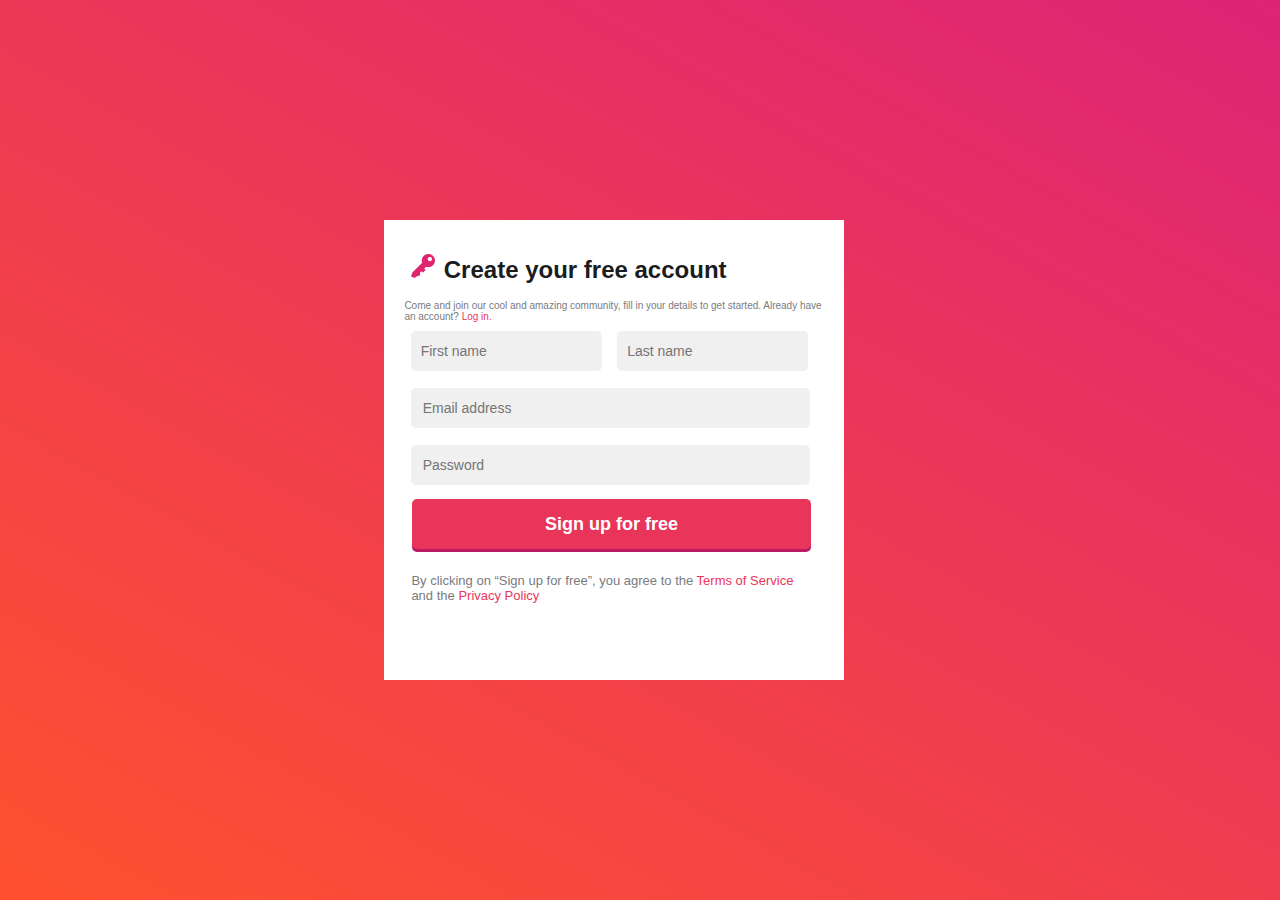
<file: index.html>
<!DOCTYPE html>
<html lang="en">
<head>
    <meta charset="UTF-8">
    <meta name="viewport" content="width=device-width, initial-scale=1.0">
    <meta http-equiv="X-UA-Compatible" content="ie=edge">
    <link rel="shortcut icon" href="favicon.ico" type="image/x-icon">
    <link rel="stylesheet" href="css/normalize.css">
    <link rel="stylesheet" href="css/styles.css">
    <title>Daily Form</title>
</head>
<body>
    <form action="" method="POST" class="form">
        <div class="form__header">
            <div class="info">
                <img src="img/sign_up_icon.png" alt="clue" class="header__img">
                <h1 class="header_title">Create your free account</h1><br>
                <span class="header__subtitle">Come and join our cool and amazing community, fill in your details
                to get started. Already have an account? <a class="header__link" href="#">Log in.</a></span>
            </div>
        </div>
        <div class="name">
            <input class="name__input" type="text" placeholder="First name">
            <input class="name__input" type="text" placeholder="Last name">
        </div>
        <div class="login">
            <input class="login__input" type="email" placeholder="Email address">
            <input class="login__input" type="password" placeholder="Password">
        </div>
        <button type="submit" class="btn">Sign up for free</button>
        <span class="subsubtitle">By clicking on “Sign up for free”, you agree to the <a class="header__link">Terms of Service</a> and the <a class="header__link">Privacy Policy</a></span>
    </form>
</body>
</html>
</file>
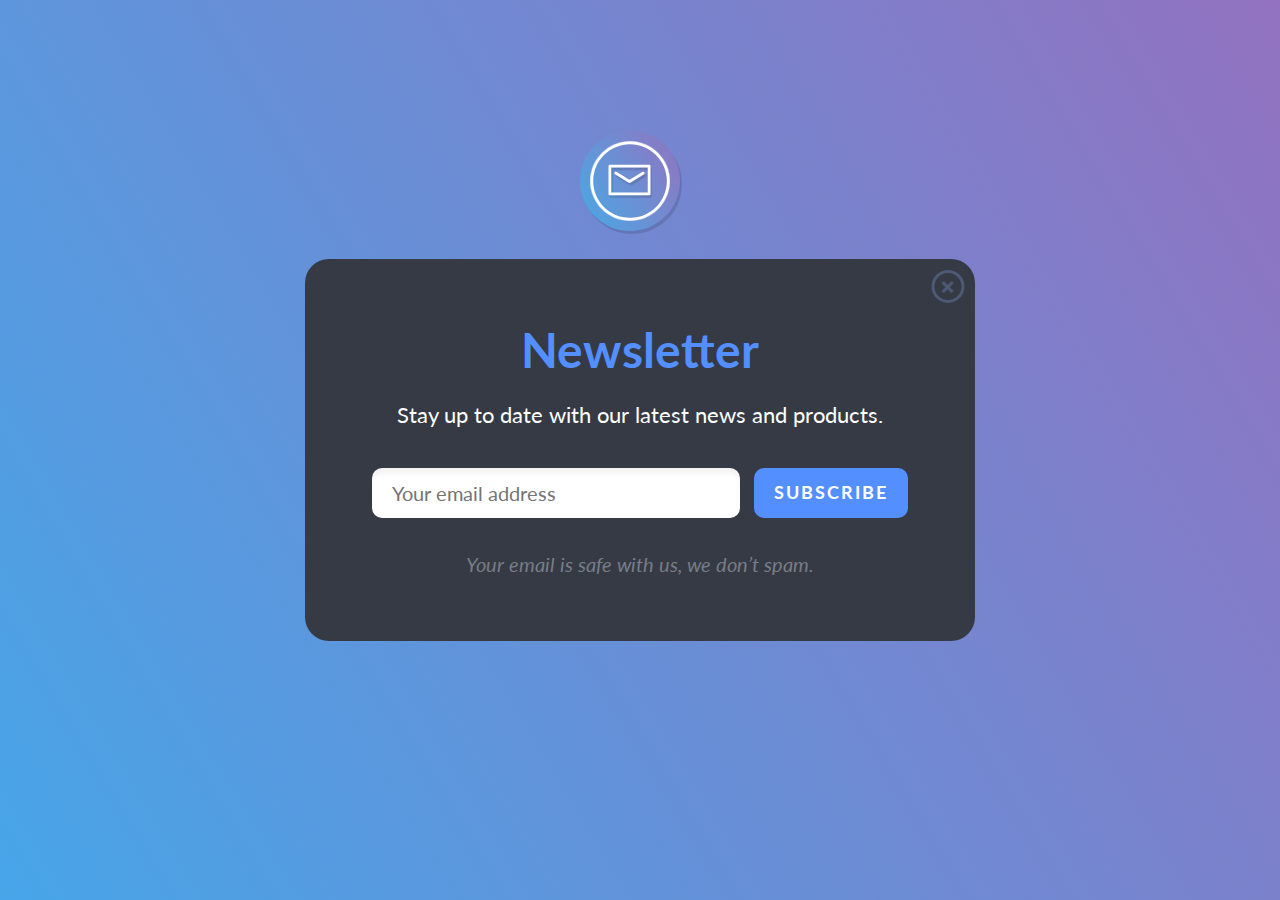
<file: index2.html>
<!DOCTYPE html>
<html lang="en">
<head>
    <meta charset="UTF-8">
    <meta name="viewport" content="width=device-width, initial-scale=1.0">
    <meta http-equiv="X-UA-Compatible" content="ie=edge">
    <link rel="shortcut icon" href="favicon.ico" type="image/x-icon">
    <link rel="stylesheet" href="css/normalize.css">
    <link rel="stylesheet" href="css/styles2.css">
    <title>Newsletter</title>
</head>
<body>

    <div class="container">
        <div class="logo"></div>
        <div class="cancel"></div>
        <h1 class="title">Newsletter</h1>
        <h3 class="subtitle">Stay up to date with our latest news and products.</h3>
        <div class="email">
            <input class="input" type="email" placeholder="Your email address" required validate>
            <button class="btn" type="submit">Subscribe</button>
        </div>
        <p class="notice">Your email is safe with us, we don’t spam.</p>
    </div>
    
</body>
</html>
</file>
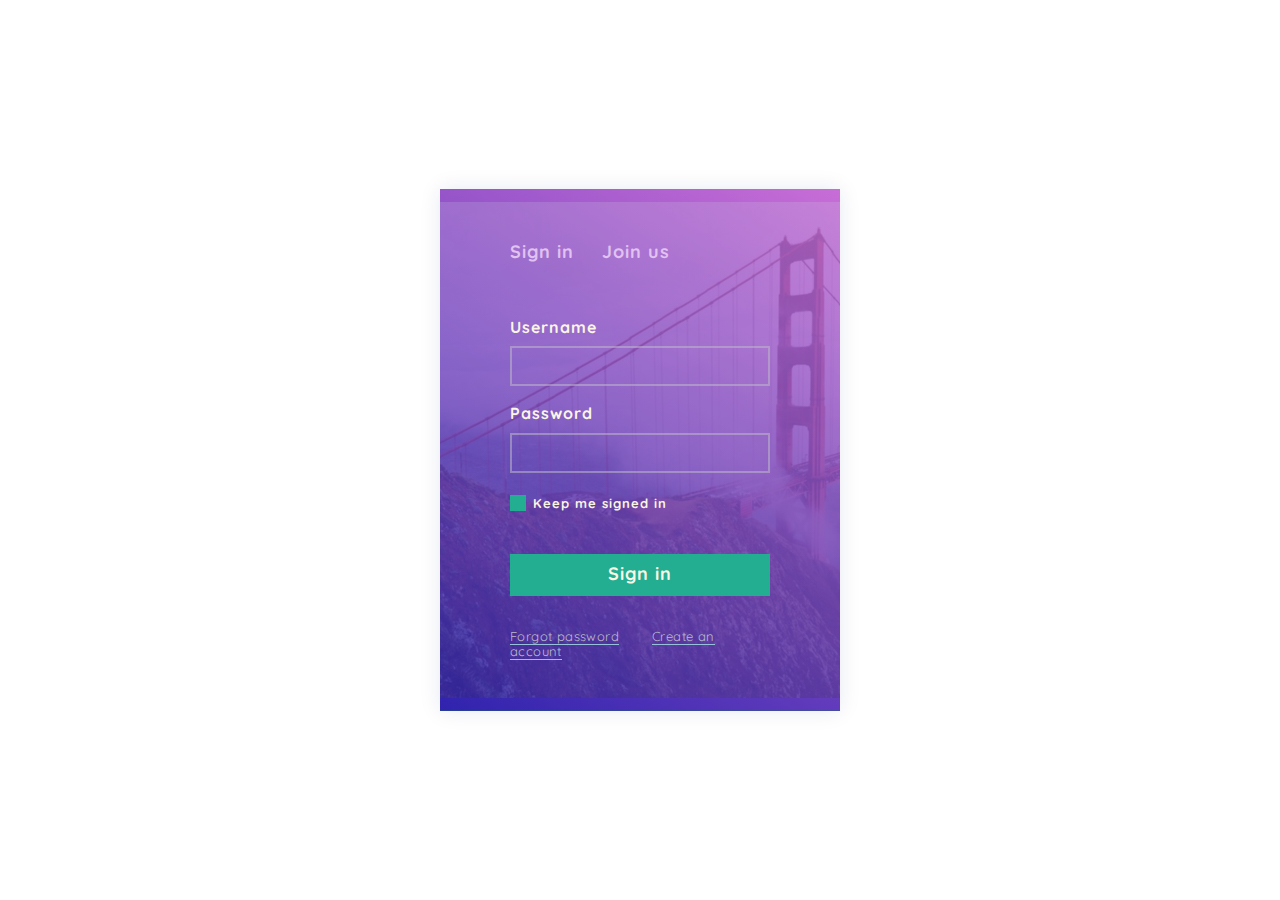
<file: index3.html>
<!DOCTYPE html>
<html lang="en">
<head>
    <meta charset="UTF-8">
    <meta name="viewport" content="width=device-width, initial-scale=1.0">
    <meta http-equiv="X-UA-Compatible" content="ie=edge">
    <link rel="shortcut icon" href="favicon.ico" type="image/x-icon">
    <link rel="stylesheet" href="css/normalize.css">
    <link rel="stylesheet" href="css/styles3.css">
    <title>Sign in</title>
</head>
<body>
    <div class="container">
        <form class="form" action="" method="POST" enctype="text/plain">
            <div class="form__header">
                <a href="#" class="header__link">Sign in</a>
                <a href="#" class="header__link">Join us</a>
            </div>
            <div class="form__data">
                <lable class="data__lable" for="text">Username</lable>
                <input class="data__input" type="text" validate required>
                <lable class="data__lable" for="password">Password</lable>
                <input class="data__input" type="password" validate required>
            </div>
            <div class="form__checkbox">
                <input class="checkbox__box" type="checkbox" value="none">
                <label class="checkbox__label">Keep me signed in</label>
            </div>
            <button class="form__btn" type="submit">Sign in</button>
            <div class="form__help">
                <a href="#" class="help__link">Forgot password</a>
                <a href="#" class="help__link">Create an account</a>
            </div>
        </form>
    </div>
</body>
</html>
</file>
<file: css/styles.css>
* {
    box-sizing: border-box;
}

html {
    height: 100%;
    font-size: 10px;
    font-family: 'Arial', sans-serif;
}

body {
    padding: 0;
    min-height: 100%;
    background-image: linear-gradient(29deg, #ff512f 0%, #dd2476 100%);
    width: 96%;
    display: flex;
    justify-content: center;
    align-items: center;
}

.form {
    background-color: #fff;
    min-width: 450px;
    max-width: 460px;
    min-height: 460px;
    color: #7a7b7f;
    padding: 15px 20px 0;
}

.form__header {
    display: flex;
}

.info {
}

.header__img {
    width: 24px;
    margin: 4.5% 1.5% auto;
}

.header_title {
    display: inline-block;
    color: #1b1c1d;
    font-size: 2.4rem;
    font-weight: bold;
}

.header_subtitle {
    display: inline-block;
    font-size: 1.3rem;
    margin: 0 4% 2%;
}

.header__link {
    text-decoration: none;
    color: #ea355a;
}

.name__input, .login__input {
    font-size: 1.4rem;
    height: 40px;
    background-color: #f0f0f0;
    border: none;
    border-radius: 5px;
    margin: 2% 1.5%;
}
.name__input, .login__input::placeholder {
    padding: 10px;
}

.name__input {
    width: 45.5%;
}

.login__input {
    width: 95%;
}

.login__input::placeholder {    
    padding: 10px;
}

.btn {
    width: 95%;
    height: 50px;
    background-color: #ea355a;
    box-shadow: 0 3px 0 #bd1962;
    border: none;
    border-radius: 5px;
    color: #fff;
    font-size: 1.8rem;
    font-weight: bold;
    margin: 1.5% 1.8% 6%;
}

.subsubtitle {
    display: block;
    font-size: 1.3rem;
    padding: 0 7px;
}
</file>
<file: css/styles2.css>
@import url('https://fonts.googleapis.com/css?family=Lato:400,400i,700&display=swap');

* {
    box-sizing: border-box;
}

html {
    height: 100%;
    font-size: 10px;
    font-family: 'Lato', sans-serif;
}

body {
    min-height: 100%; 
    margin: 0;
    padding: 0;
    background-color: #bac5db;
    background-image: linear-gradient(59deg, #47a5e8 0%, #9272c0 100%);
    display: flex;
    justify-content: space-around;
    align-items: center;
}

.container {
    margin: 0 auto;
    max-width: 670px;
    min-height: 350px;
    width: 96%;
    background-color: #353a45;
    border-radius: 24px;
}

.logo {
    width: 10rem;
    height: 10rem;
    border-radius: 50%;
    box-shadow: 2px 3px 0 rgba(0, 0, 0, 0.13);
    background-color: #000000;
    background-image: url(../img/Forma_1.png), url(../img/Ellipse_1_copy.png), linear-gradient(59deg, #47aae6 0%, #9372bf 100%);
    background-repeat: no-repeat;
    background-position: center;
    position: absolute;
    top: 19%;
    right: 43%;
    transform: translate(-50%, -40%);
}

.cancel {
    width: 3.3rem;
    height: 3.3rem;
    border-radius: 50%;
    border: 3px solid #4d5975;
    border-color: #4d5975;
    background-color: transparent;
    position: relative;
    top: .5rem;
    left: 91%;
    transform: translate(50%, 18%);
    background-image: url(../img/x.png);
    background-repeat: no-repeat;
    background-position: center;
}

.title {
    padding: 30px 10px 15px;
    margin: 0;
    font-size: 4.8rem;
    font-weight: 700;
    color: #538fff;
    text-align: center;
}

.subtitle {
    padding: 0 10px;
    margin: 10px 0 0;
    font-size: 2.2rem;
    color: #fff;
    text-align: center;
    font-weight: 400;
}

.email {
    display: flex;
    justify-content: center;
    align-items: center;

}

.input {
    width: 55%;
    height: 50px;
    background-color: #fff;
    border-radius: 10px;
    color: #a9a9a9;
    box-shadow: inset 0 5px 5px rgba(0, 0, 0, 0.05);
    font-size: 2rem;
    border: none;
    margin: 40px 7px 25px;
    align-items: center;
    padding: 0 0 0 20px;
}

.btn {
    width: 23%;
    height: 50px;
    background-color: #538fff;
    border: none;
    border-radius: 10px;
    font-size: 1.8rem;
    letter-spacing: .2rem;
    text-transform: uppercase;
    color: #fff;
    font-weight: 700;
    margin: 40px 7px 25px;
}

.notice {
    color: #787d87;
    font-size: 2rem;
    font-style: italic;
    text-align: center;
    padding: 10px;
    margin: 0 0 55px;
}
</file>
<file: css/styles3.css>
@import url('https://fonts.googleapis.com/css?family=Quicksand:400,700&display=swap');

* {
    box-sizing: border-box;
}

html {
    height: 100%;
    font-size: 10px;
    font-family: 'Quicksand', sans-serif;
    font-weight: 700;
}

body {
    margin: 0;
    padding: 0;
    min-height: 100%;
    display: flex;
    justify-content: center;
    align-items: center;
}

.container {
    margin: 0 auto;
    max-width: 400px;
    min-height: 500px;
    width: 96%;
    background-color: #166a6a;
    box-shadow: 0 0 20px rgba(2, 41, 120, 0.1);
    background-image: url(../img/Vector_Smart_Object.png), linear-gradient(32deg, #3023ae 0%, #c86dd7 100%);
    background-repeat: no-repeat;
    background-position: center;
}

.form {
    margin: 53px 70px 50px 70px;
}

.form__header {
    margin: 0 0 55px;
}

.header__link {
    font-size: 1.8rem;
    text-decoration: none;
    color: #e1c2f1;
    letter-spacing: 1px;
}

.header__link + .header__link {
    margin-left: 25px;

}

.header__link:hover,
.header__link:focus,
.header__link:active {
    border-bottom: 2px solid #e66a64;
    color: #fbf6e4;
}

.form__data {
    display: flex;
    flex-direction: column;
}

.data__lable {
    font-size: 1.6rem;
    color: #fbf6e4;
    margin-bottom: 10px;
    letter-spacing: 1px;
}

.data__input {
    border: 2px solid rgba(191, 185, 204, 0.54);
    background-color: transparent;
    width: 100%;
    height: 40px;
    margin-bottom: 18px;
    padding: 5px;
    color: #fbf6e4;
    font-size: 1.5rem;
}

.form__checkbox {
    display: flex;
    align-items: center;
    margin: 4px 0 42px;
}

.checkbox__box {
    width: 16px;
    height: 16px;
    background-color: #23ae92;
    appearance: none;
    -webkit-appearance: none;
    /* background-image: url(../img/check.png);
    background-repeat: no-repeat;
    background-position: center; */
}

.checkbox__label {
    color: #fbf6e4;
    font-size: 1.3rem;
    padding: 1px 7px;
    letter-spacing: 1px;
}

.form__btn {
    width: 100%;
    height: 42px;
    background-color: #23ae92;
    border: none;
    font-size: 18px;
    color: #fbf6e4;
    font-weight: 700;
    letter-spacing: 1px;
}

.form__help {
    margin: 33px 0 52px;
}

.help__link {
    color: #b9b9cc;
    font-size: 13px;
    font-weight: 400;
    letter-spacing: .04rem;
    text-decoration: none;
    border-bottom: 1px solid #96c1da;
    /* opasiti only border-bottom????? */
}

.help__link + .help__link {
    margin-left: 30px;
}

.help__link:hover,
.help__link:focus,
.help__link:active {
    color: #d6d6eb;
}
</file>
